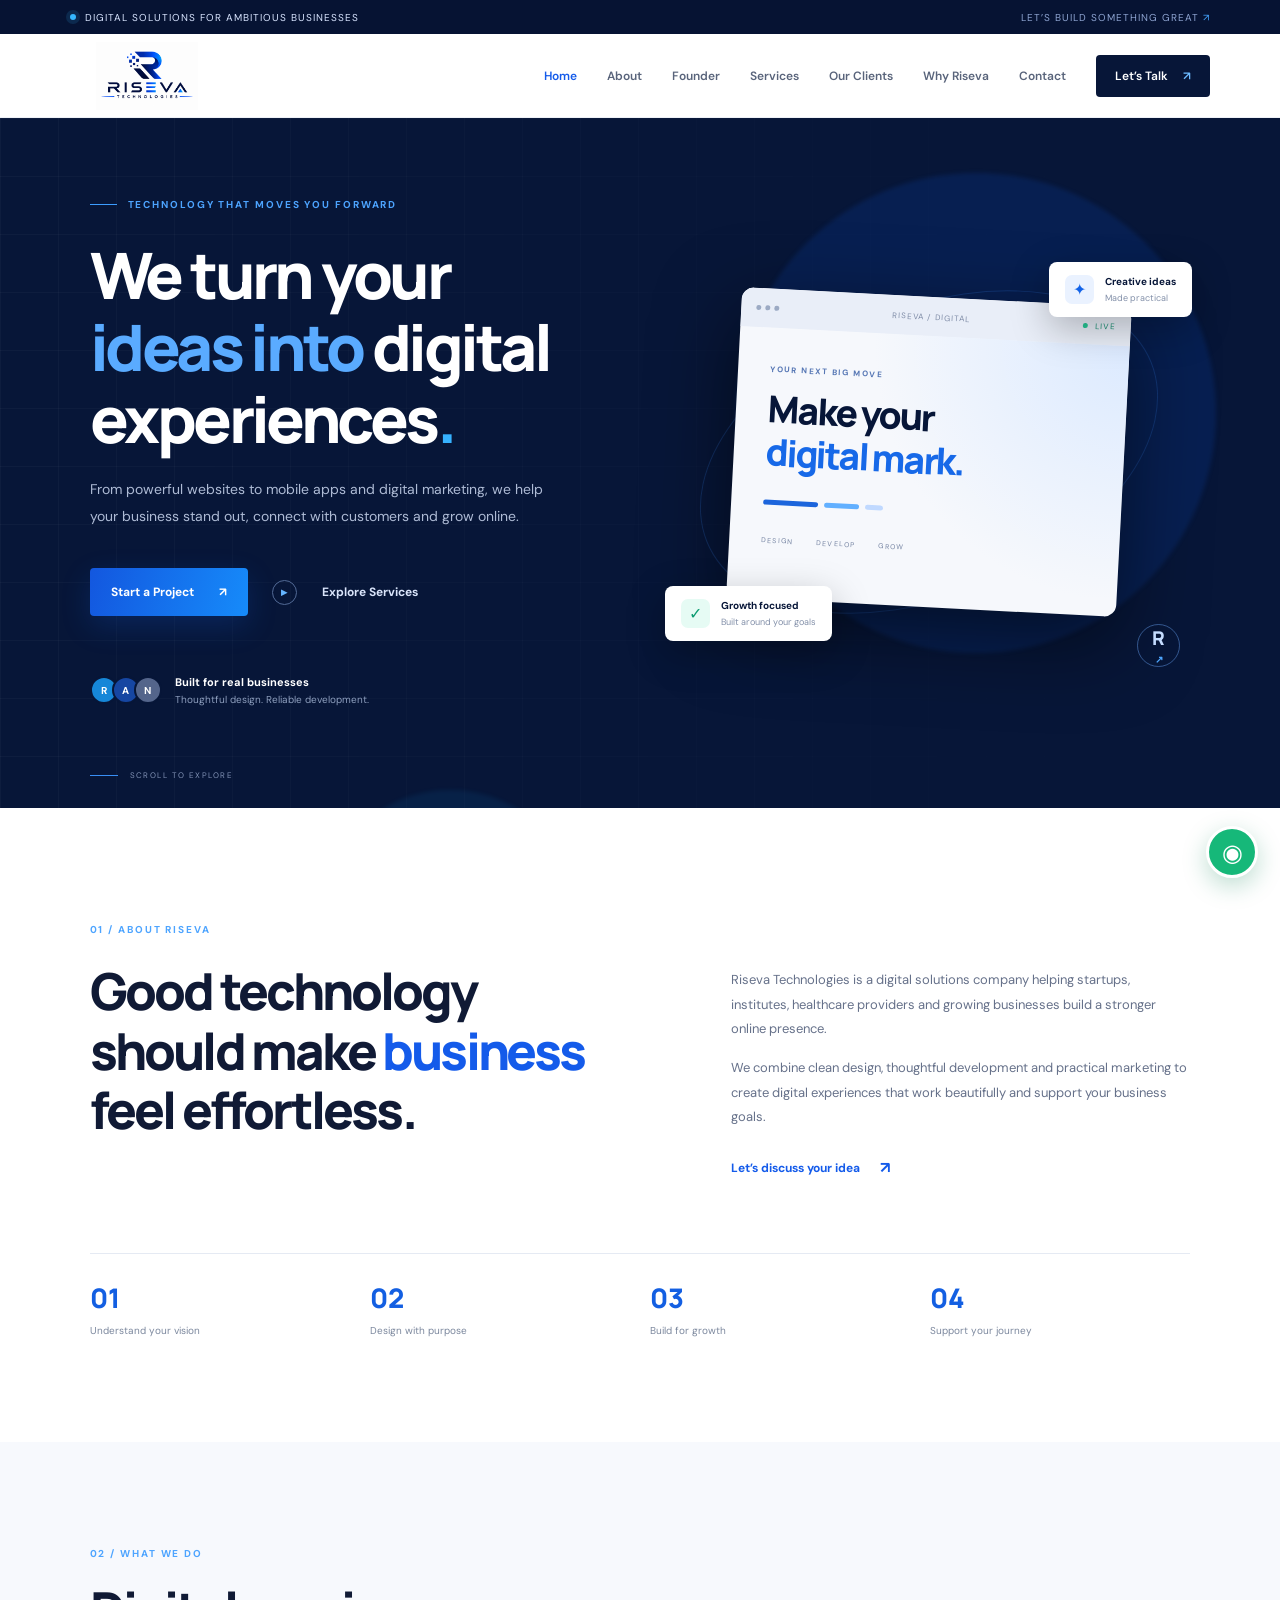
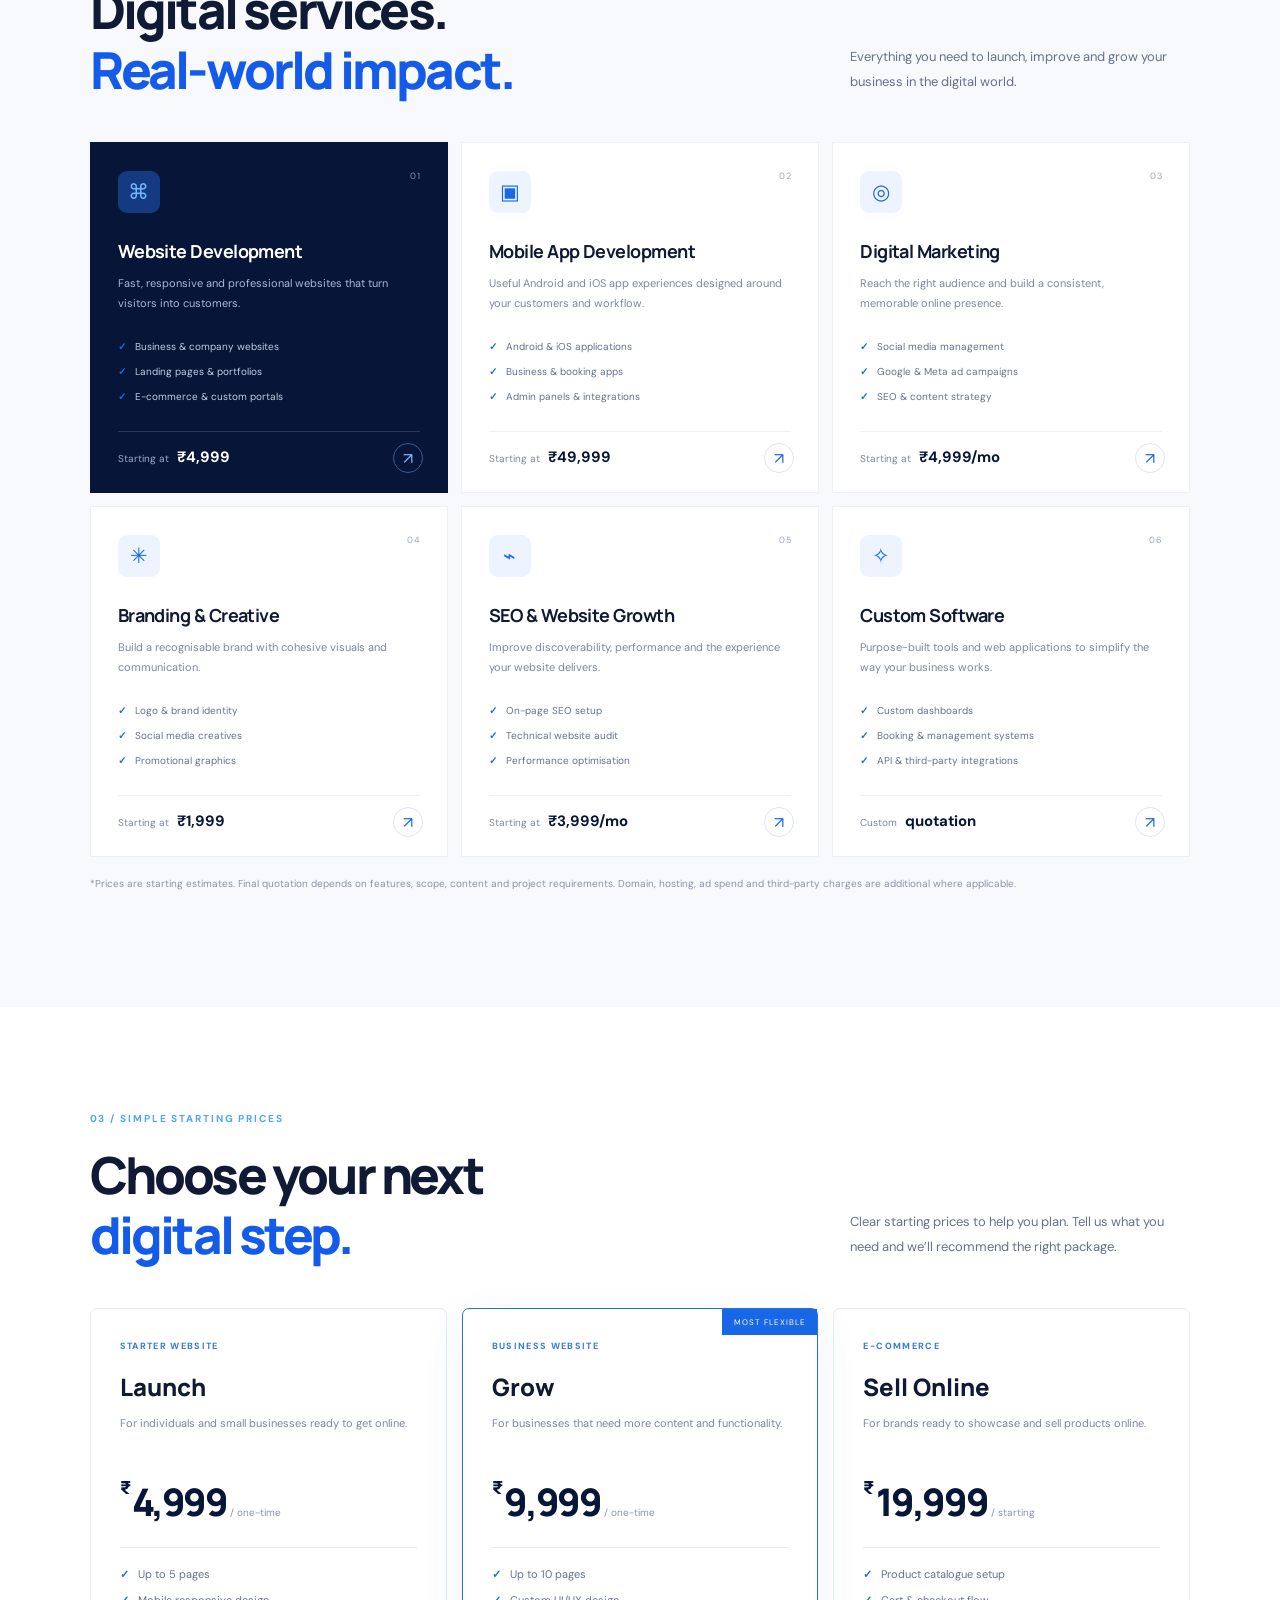
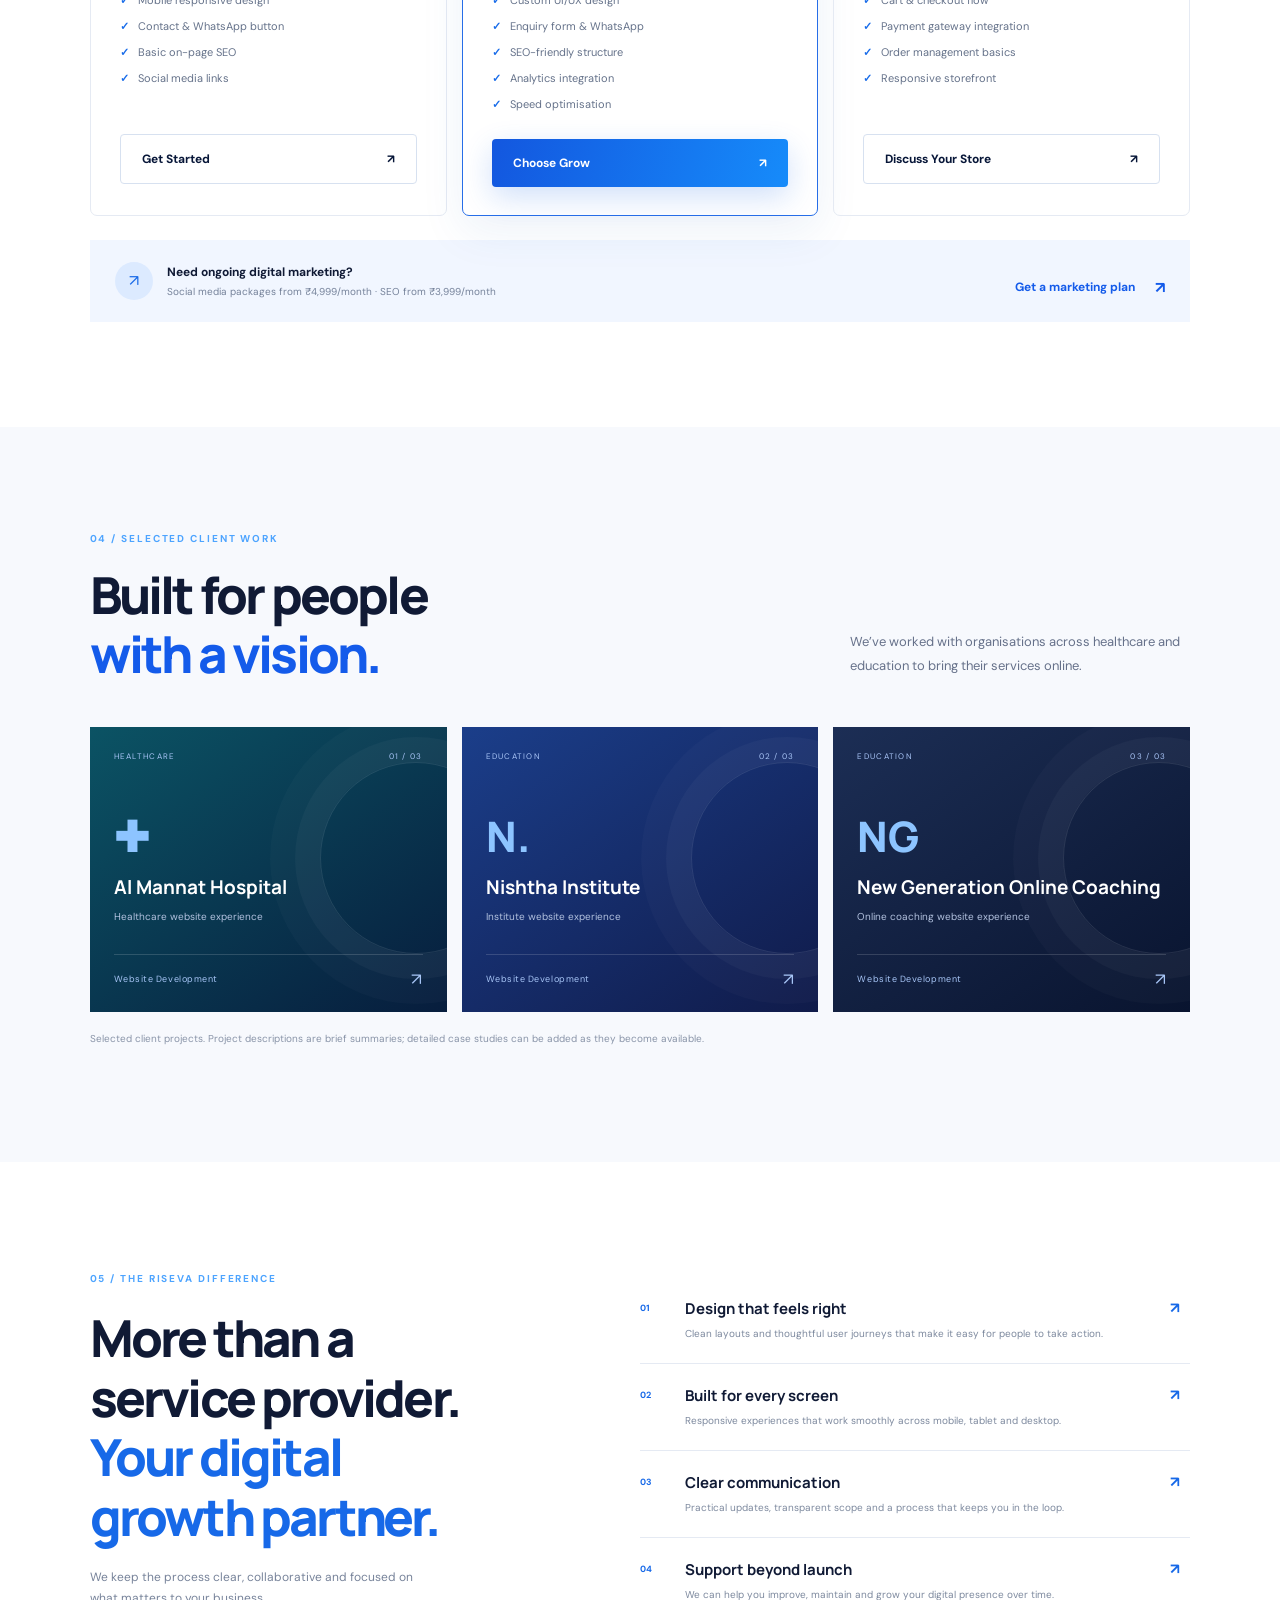
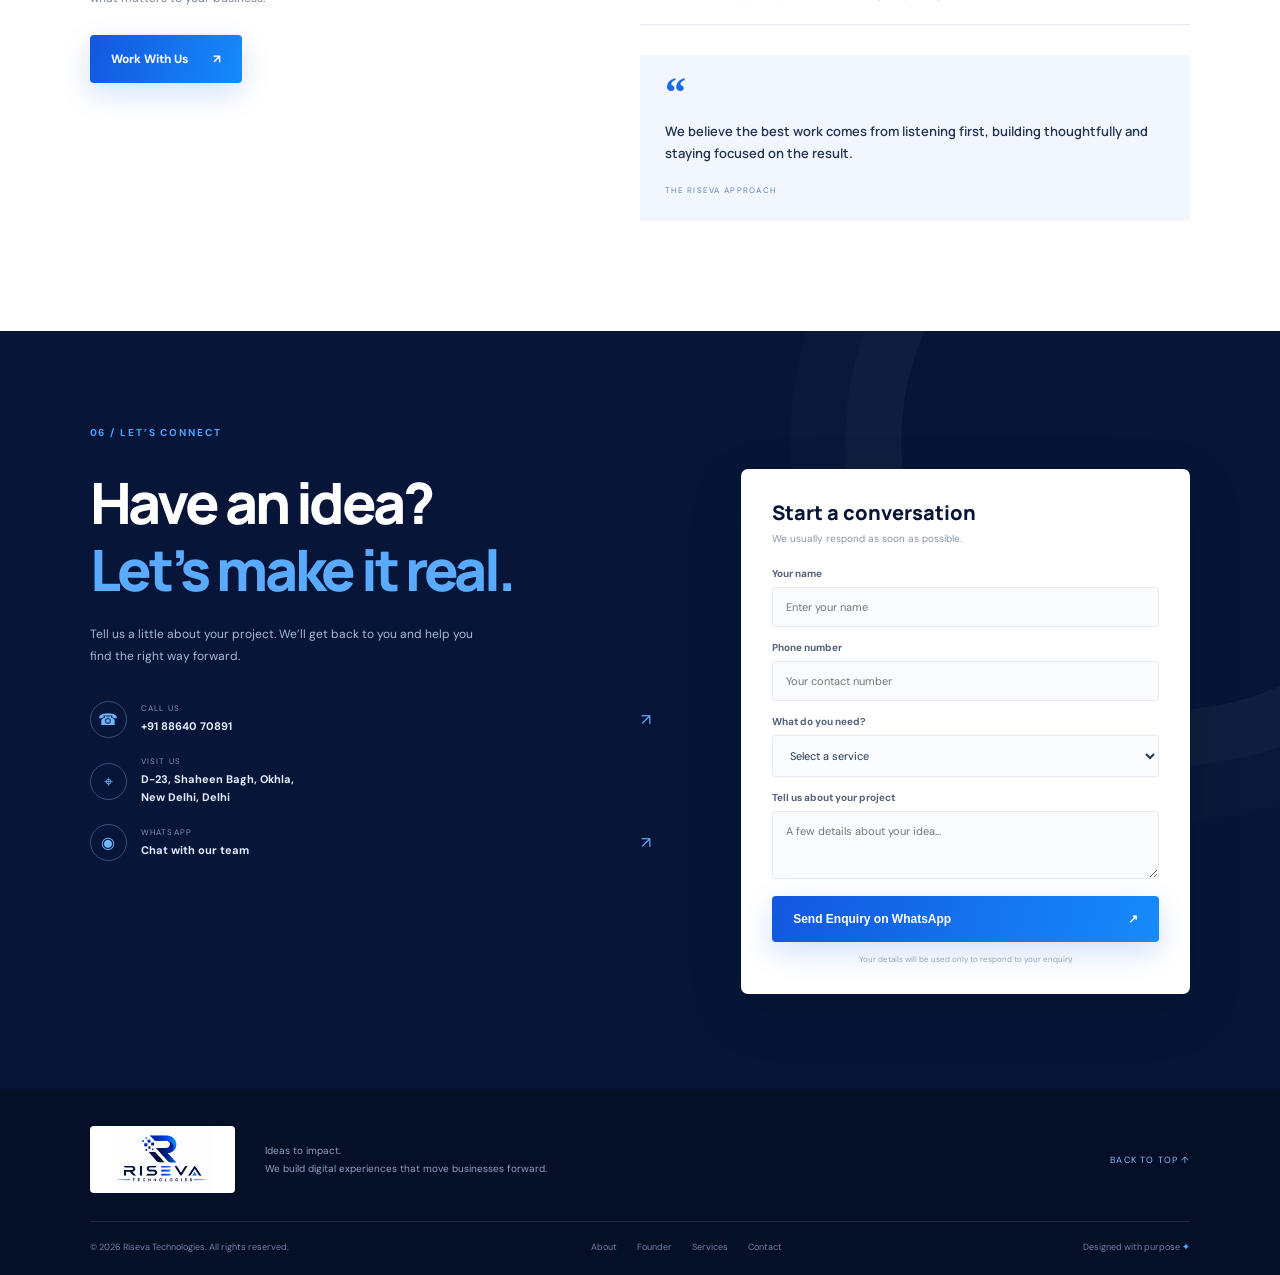
<file: index.html>
<!DOCTYPE html>
<html lang="en">

<!-- Mirrored from https://riseva-technologies-website-3.vercel.app/ by HTTrack Website Copier/3.x [XR&CO], Tue, 17 Nov 2026 15:41:50 GMT -->
<!-- Added by HTTrack -->
<meta http-equiv="content-type" content="text/html;charset=utf-8" /><!-- /Added by HTTrack -->

<head>
  <meta charset="UTF-8" />
  <meta name="viewport" content="width=device-width, initial-scale=1.0" />
  <meta name="theme-color" content="#071638" />
  <meta name="description"
    content="Riseva Technologies builds modern websites, mobile apps and digital marketing solutions that help businesses grow." />
  <title>Riseva Technologies | Websites, Apps & Digital Growth</title>
  <link rel="canonical" href="https://riseva-technologies-website-3.vercel.app/" />
  <link rel="preconnect" href="https://fonts.googleapis.com/">
  <link rel="preconnect" href="https://fonts.gstatic.com/" crossorigin>
  <link
    href="https://fonts.googleapis.com/css2?family=DM+Sans:wght@400;500;600;700&amp;family=Manrope:wght@400;500;600;700;800&amp;display=swap"
    rel="stylesheet">
  <link rel="stylesheet" href="styles.css" />
   <meta name="google-site-verification"
          content="VCX2-jfDK1Sn44imXadZV9OkBu" />
</head>


<body>
  <div class="announcement"><span class="pulse"></span> Digital solutions for ambitious businesses <span
      class="announce-right">Let’s build something great <span>↗</span></span></div>
  <header class="header" id="top">
    <a class="brand" href="#home" aria-label="Riseva Technologies home"><img src="assets/riseva-logo.png"
        alt="Riseva Technologies logo"></a>
    <button class="menu-toggle" aria-label="Open navigation" aria-expanded="false"><i></i><i></i><i></i></button>
    <nav class="nav" aria-label="Main navigation">
      <a class="active" href="#home">Home</a><a href="#about">About</a><a href="founder.html">Founder</a><a
        href="#services">Services</a><a href="#work">Our Clients</a><a href="#testimonials">Why Riseva</a><a
        href="#contact">Contact</a>
      <a class="nav-cta" href="#contact">Let’s Talk <span>↗</span></a>
    </nav>
  </header>

  <main>
    <section class="hero section" id="home">
      <div class="hero-glow glow-one"></div>
      <div class="hero-glow glow-two"></div>
      <div class="hero-copy">
        <div class="eyebrow"><span class="eyebrow-line"></span> TECHNOLOGY THAT MOVES YOU FORWARD</div>
        <h1>We turn your<br><span>ideas into</span> digital<br>experiences<span class="blue-dot">.</span></h1>
        <p class="hero-text">From powerful websites to mobile apps and digital marketing, we help your business stand
          out, connect with customers and grow online.</p>
        <div class="hero-actions"><a class="btn btn-primary" href="#contact">Start a Project <span>↗</span></a><a
            class="btn btn-ghost" href="#services"><span class="play">▶</span> Explore Services</a></div>
        <div class="hero-proof">
          <div class="proof-avatars"><b>R</b><b>A</b><b>N</b></div>
          <div><strong>Built for real businesses</strong><small>Thoughtful design. Reliable development.</small></div>
        </div>
      </div>
      <div class="hero-visual">
        <div class="visual-orbit orbit-a"></div>
        <div class="visual-orbit orbit-b"></div>
        <div class="visual-card main-visual">
          <div class="visual-top"><span class="window-dots"><i></i><i></i><i></i></span><span>RISEVA /
              DIGITAL</span><span class="live"><i></i> LIVE</span></div>
          <div class="visual-content">
            <div class="visual-label">YOUR NEXT BIG MOVE</div>
            <div class="visual-headline">Make your<br><em>digital mark.</em></div>
            <div class="visual-bars"><span></span><span></span><span></span></div>
            <div class="visual-bottom"><span>DESIGN</span><span>DEVELOP</span><span>GROW</span></div>
          </div>
        </div>
        <div class="float-card float-top"><span class="float-icon">✦</span>
          <div><b>Creative ideas</b><small>Made practical</small></div>
        </div>
        <div class="float-card float-bottom"><span class="check-icon">✓</span>
          <div><b>Growth focused</b><small>Built around your goals</small></div>
        </div>
        <div class="hero-stamp">R<span>↗</span></div>
      </div>
      <a class="scroll-cue" href="#about"><span></span> SCROLL TO EXPLORE</a>
    </section>

    <section class="intro section" id="about">
      <div class="section-kicker">01 / ABOUT RISEVA</div>
      <div class="intro-grid">
        <h2>Good technology<br>should make <span>business</span><br>feel effortless.</h2>
        <div class="intro-copy">
          <p>Riseva Technologies is a digital solutions company helping startups, institutes, healthcare providers and
            growing businesses build a stronger online presence.</p>
          <p>We combine clean design, thoughtful development and practical marketing to create digital experiences that
            work beautifully and support your business goals.</p><a class="text-link" href="#contact">Let’s discuss your
            idea <span>↗</span></a>
        </div>
      </div>
      <div class="stats-row">
        <div><strong>01</strong><span>Understand your vision</span></div>
        <div><strong>02</strong><span>Design with purpose</span></div>
        <div><strong>03</strong><span>Build for growth</span></div>
        <div><strong>04</strong><span>Support your journey</span></div>
      </div>
    </section>

    <section class="services section" id="services">
      <div class="section-heading">
        <div>
          <div class="section-kicker">02 / WHAT WE DO</div>
          <h2>Digital services.<br><span>Real-world impact.</span></h2>
        </div>
        <p>Everything you need to launch, improve and grow your business in the digital world.</p>
      </div>
      <div class="service-grid">
        <article class="service-card service-featured">
          <div class="service-number">01</div>
          <div class="service-icon">⌘</div>
          <h3>Website Development</h3>
          <p>Fast, responsive and professional websites that turn visitors into customers.</p>
          <ul>
            <li>Business & company websites</li>
            <li>Landing pages & portfolios</li>
            <li>E-commerce & custom portals</li>
          </ul>
          <div class="service-price">Starting at <b>₹4,999</b></div><a href="#contact" class="circle-arrow">↗</a>
        </article>
        <article class="service-card">
          <div class="service-number">02</div>
          <div class="service-icon">▣</div>
          <h3>Mobile App Development</h3>
          <p>Useful Android and iOS app experiences designed around your customers and workflow.</p>
          <ul>
            <li>Android & iOS applications</li>
            <li>Business & booking apps</li>
            <li>Admin panels & integrations</li>
          </ul>
          <div class="service-price">Starting at <b>₹49,999</b></div><a href="#contact" class="circle-arrow">↗</a>
        </article>
        <article class="service-card">
          <div class="service-number">03</div>
          <div class="service-icon">◎</div>
          <h3>Digital Marketing</h3>
          <p>Reach the right audience and build a consistent, memorable online presence.</p>
          <ul>
            <li>Social media management</li>
            <li>Google & Meta ad campaigns</li>
            <li>SEO & content strategy</li>
          </ul>
          <div class="service-price">Starting at <b>₹4,999/mo</b></div><a href="#contact" class="circle-arrow">↗</a>
        </article>
        <article class="service-card">
          <div class="service-number">04</div>
          <div class="service-icon">✳</div>
          <h3>Branding & Creative</h3>
          <p>Build a recognisable brand with cohesive visuals and communication.</p>
          <ul>
            <li>Logo & brand identity</li>
            <li>Social media creatives</li>
            <li>Promotional graphics</li>
          </ul>
          <div class="service-price">Starting at <b>₹1,999</b></div><a href="#contact" class="circle-arrow">↗</a>
        </article>
        <article class="service-card">
          <div class="service-number">05</div>
          <div class="service-icon">⌁</div>
          <h3>SEO & Website Growth</h3>
          <p>Improve discoverability, performance and the experience your website delivers.</p>
          <ul>
            <li>On-page SEO setup</li>
            <li>Technical website audit</li>
            <li>Performance optimisation</li>
          </ul>
          <div class="service-price">Starting at <b>₹3,999/mo</b></div><a href="#contact" class="circle-arrow">↗</a>
        </article>
        <article class="service-card service-last">
          <div class="service-number">06</div>
          <div class="service-icon">✧</div>
          <h3>Custom Software</h3>
          <p>Purpose-built tools and web applications to simplify the way your business works.</p>
          <ul>
            <li>Custom dashboards</li>
            <li>Booking & management systems</li>
            <li>API & third-party integrations</li>
          </ul>
          <div class="service-price">Custom <b>quotation</b></div><a href="#contact" class="circle-arrow">↗</a>
        </article>
      </div>
      <p class="pricing-note">*Prices are starting estimates. Final quotation depends on features, scope, content and
        project requirements. Domain, hosting, ad spend and third-party charges are additional where applicable.</p>
    </section>

    <section class="pricing section" id="pricing">
      <div class="section-heading">
        <div>
          <div class="section-kicker">03 / SIMPLE STARTING PRICES</div>
          <h2>Choose your next<br><span>digital step.</span></h2>
        </div>
        <p>Clear starting prices to help you plan. Tell us what you need and we’ll recommend the right package.</p>
      </div>
      <div class="pricing-grid">
        <article class="price-card">
          <div class="price-tag">STARTER WEBSITE</div>
          <h3>Launch</h3>
          <p>For individuals and small businesses ready to get online.</p>
          <div class="price"><sup>₹</sup>4,999<span> / one-time</span></div>
          <ul>
            <li>Up to 5 pages</li>
            <li>Mobile responsive design</li>
            <li>Contact & WhatsApp button</li>
            <li>Basic on-page SEO</li>
            <li>Social media links</li>
          </ul><a class="btn btn-outline" href="#contact">Get Started <span>↗</span></a>
        </article>
        <article class="price-card popular">
          <div class="popular-label">MOST FLEXIBLE</div>
          <div class="price-tag">BUSINESS WEBSITE</div>
          <h3>Grow</h3>
          <p>For businesses that need more content and functionality.</p>
          <div class="price"><sup>₹</sup>9,999<span> / one-time</span></div>
          <ul>
            <li>Up to 10 pages</li>
            <li>Custom UI/UX design</li>
            <li>Enquiry form & WhatsApp</li>
            <li>SEO-friendly structure</li>
            <li>Analytics integration</li>
            <li>Speed optimisation</li>
          </ul><a class="btn btn-primary" href="#contact">Choose Grow <span>↗</span></a>
        </article>
        <article class="price-card">
          <div class="price-tag">E-COMMERCE</div>
          <h3>Sell Online</h3>
          <p>For brands ready to showcase and sell products online.</p>
          <div class="price"><sup>₹</sup>19,999<span> / starting</span></div>
          <ul>
            <li>Product catalogue setup</li>
            <li>Cart & checkout flow</li>
            <li>Payment gateway integration</li>
            <li>Order management basics</li>
            <li>Responsive storefront</li>
          </ul><a class="btn btn-outline" href="#contact">Discuss Your Store <span>↗</span></a>
        </article>
      </div>
      <div class="monthly-strip">
        <div><span class="strip-icon">↗</span>
          <div><b>Need ongoing digital marketing?</b><small>Social media packages from ₹4,999/month · SEO from
              ₹3,999/month</small></div>
        </div><a href="#contact" class="text-link">Get a marketing plan <span>↗</span></a>
      </div>
    </section>

    <section class="work section" id="work">
      <div class="section-heading">
        <div>
          <div class="section-kicker">04 / SELECTED CLIENT WORK</div>
          <h2>Built for people<br><span>with a vision.</span></h2>
        </div>
        <p>We’ve worked with organisations across healthcare and education to bring their services online.</p>
      </div>
      <div class="client-grid">
        <article class="client-card client-hospital">
          <div class="client-top"><span>HEALTHCARE</span><span>01 / 03</span></div>
          <div class="client-symbol">✚</div>
          <h3>Al Mannat Hospital</h3>
          <p>Healthcare website experience</p>
          <div class="client-bottom"><span>Website Development</span><span>↗</span></div>
        </article>
        <article class="client-card client-nishtha">
          <div class="client-top"><span>EDUCATION</span><span>02 / 03</span></div>
          <div class="client-symbol">N.</div>
          <h3>Nishtha Institute</h3>
          <p>Institute website experience</p>
          <div class="client-bottom"><span>Website Development</span><span>↗</span></div>
        </article>
        <article class="client-card client-generation">
          <div class="client-top"><span>EDUCATION</span><span>03 / 03</span></div>
          <div class="client-symbol">NG</div>
          <h3>New Generation Online Coaching</h3>
          <p>Online coaching website experience</p>
          <div class="client-bottom"><span>Website Development</span><span>↗</span></div>
        </article>
      </div>
      <p class="work-note">Selected client projects. Project descriptions are brief summaries; detailed case studies can
        be added as they become available.</p>
    </section>

    <section class="why section" id="testimonials">
      <div class="why-left">
        <div class="section-kicker">05 / THE RISEVA DIFFERENCE</div>
        <h2>More than a<br>service provider.<br><span>Your digital<br>growth partner.</span></h2>
        <p>We keep the process clear, collaborative and focused on what matters to your business.</p><a
          class="btn btn-primary" href="#contact">Work With Us <span>↗</span></a>
      </div>
      <div class="why-right">
        <div class="why-item"><span>01</span>
          <div>
            <h3>Design that feels right</h3>
            <p>Clean layouts and thoughtful user journeys that make it easy for people to take action.</p>
          </div><b>↗</b>
        </div>
        <div class="why-item"><span>02</span>
          <div>
            <h3>Built for every screen</h3>
            <p>Responsive experiences that work smoothly across mobile, tablet and desktop.</p>
          </div><b>↗</b>
        </div>
        <div class="why-item"><span>03</span>
          <div>
            <h3>Clear communication</h3>
            <p>Practical updates, transparent scope and a process that keeps you in the loop.</p>
          </div><b>↗</b>
        </div>
        <div class="why-item"><span>04</span>
          <div>
            <h3>Support beyond launch</h3>
            <p>We can help you improve, maintain and grow your digital presence over time.</p>
          </div><b>↗</b>
        </div>
        <div class="feedback-note"><span>“</span>
          <p>We believe the best work comes from listening first, building thoughtfully and staying focused on the
            result.</p><small>THE RISEVA APPROACH</small>
        </div>
      </div>
    </section>

    <section class="contact section" id="contact">
      <div class="contact-bg-shape"></div>
      <div class="section-kicker">06 / LET’S CONNECT</div>
      <div class="contact-grid">
        <div class="contact-copy">
          <h2>Have an idea?<br><span>Let’s make it real.</span></h2>
          <p>Tell us a little about your project. We’ll get back to you and help you find the right way forward.</p>
          <div class="contact-details"><a href="tel:+918864070891"><span class="detail-icon">☎</span><span><small>CALL
                  US</small><b>+91 88640 70891</b></span><i>↗</i></a>
            <div><span class="detail-icon">⌖</span><span><small>VISIT US</small><b>D-23, Shaheen Bagh, Okhla,<br>New
                  Delhi, Delhi</b></span></div><a href="https://wa.me/918864070891" target="_blank" rel="noopener"><span
                class="detail-icon">◉</span><span><small>WHATSAPP</small><b>Chat with our team</b></span><i>↗</i></a>
          </div>
        </div>
        <form class="contact-form" id="contactForm">
          <div class="form-heading"><b>Start a conversation</b><span>We usually respond as soon as possible.</span>
          </div><label>Your name<input type="text" id="name" placeholder="Enter your name" required></label><label>Phone
            number<input type="tel" id="phone" placeholder="Your contact number" required></label><label>What do you
            need?<select id="service" required>
              <option value="" disabled selected>Select a service</option>
              <option>Website Development</option>
              <option>Mobile App Development</option>
              <option>Digital Marketing</option>
              <option>SEO & Website Growth</option>
              <option>Branding & Creative</option>
              <option>Custom Software</option>
              <option>Something else</option>
            </select></label><label>Tell us about your project<textarea id="message" rows="3"
              placeholder="A few details about your idea..."></textarea></label><button
            class="btn btn-primary form-submit" type="submit">Send Enquiry on WhatsApp <span>↗</span></button><small
            class="form-privacy">Your details will be used only to respond to your enquiry.</small>
        </form>
      </div>
    </section>
  </main>

  <footer class="footer">
    <div class="footer-main"><a class="footer-brand" href="#home"><img src="assets/riseva-logo.png"
          alt="Riseva Technologies"></a>
      <p>Ideas to impact.<br>We build digital experiences that move businesses forward.</p><a class="footer-top"
        href="#top">BACK TO TOP ↑</a>
    </div>
    <div class="footer-bottom"><span>© <span id="year"></span> Riseva Technologies. All rights reserved.</span>
      <div><a href="#about">About</a><a href="founder.html">Founder</a><a href="#services">Services</a><a
          href="#contact">Contact</a></div><span>Designed with purpose <b>✦</b></span>
    </div>
  </footer>
  <a class="whatsapp-float"
    href="https://wa.me/918864070891?text=Hi%20Riseva%20Technologies%2C%20I%20want%20to%20discuss%20a%20project."
    target="_blank" rel="noopener" aria-label="Chat with Riseva on WhatsApp">◉</a>
  <script src="script.js"></script>
</body>

<!-- Mirrored from https://riseva-technologies-website-3.vercel.app/ by HTTrack Website Copier/3.x [XR&CO], Tue, 17 Nov 2026 15:41:51 GMT -->

</html>
</file>
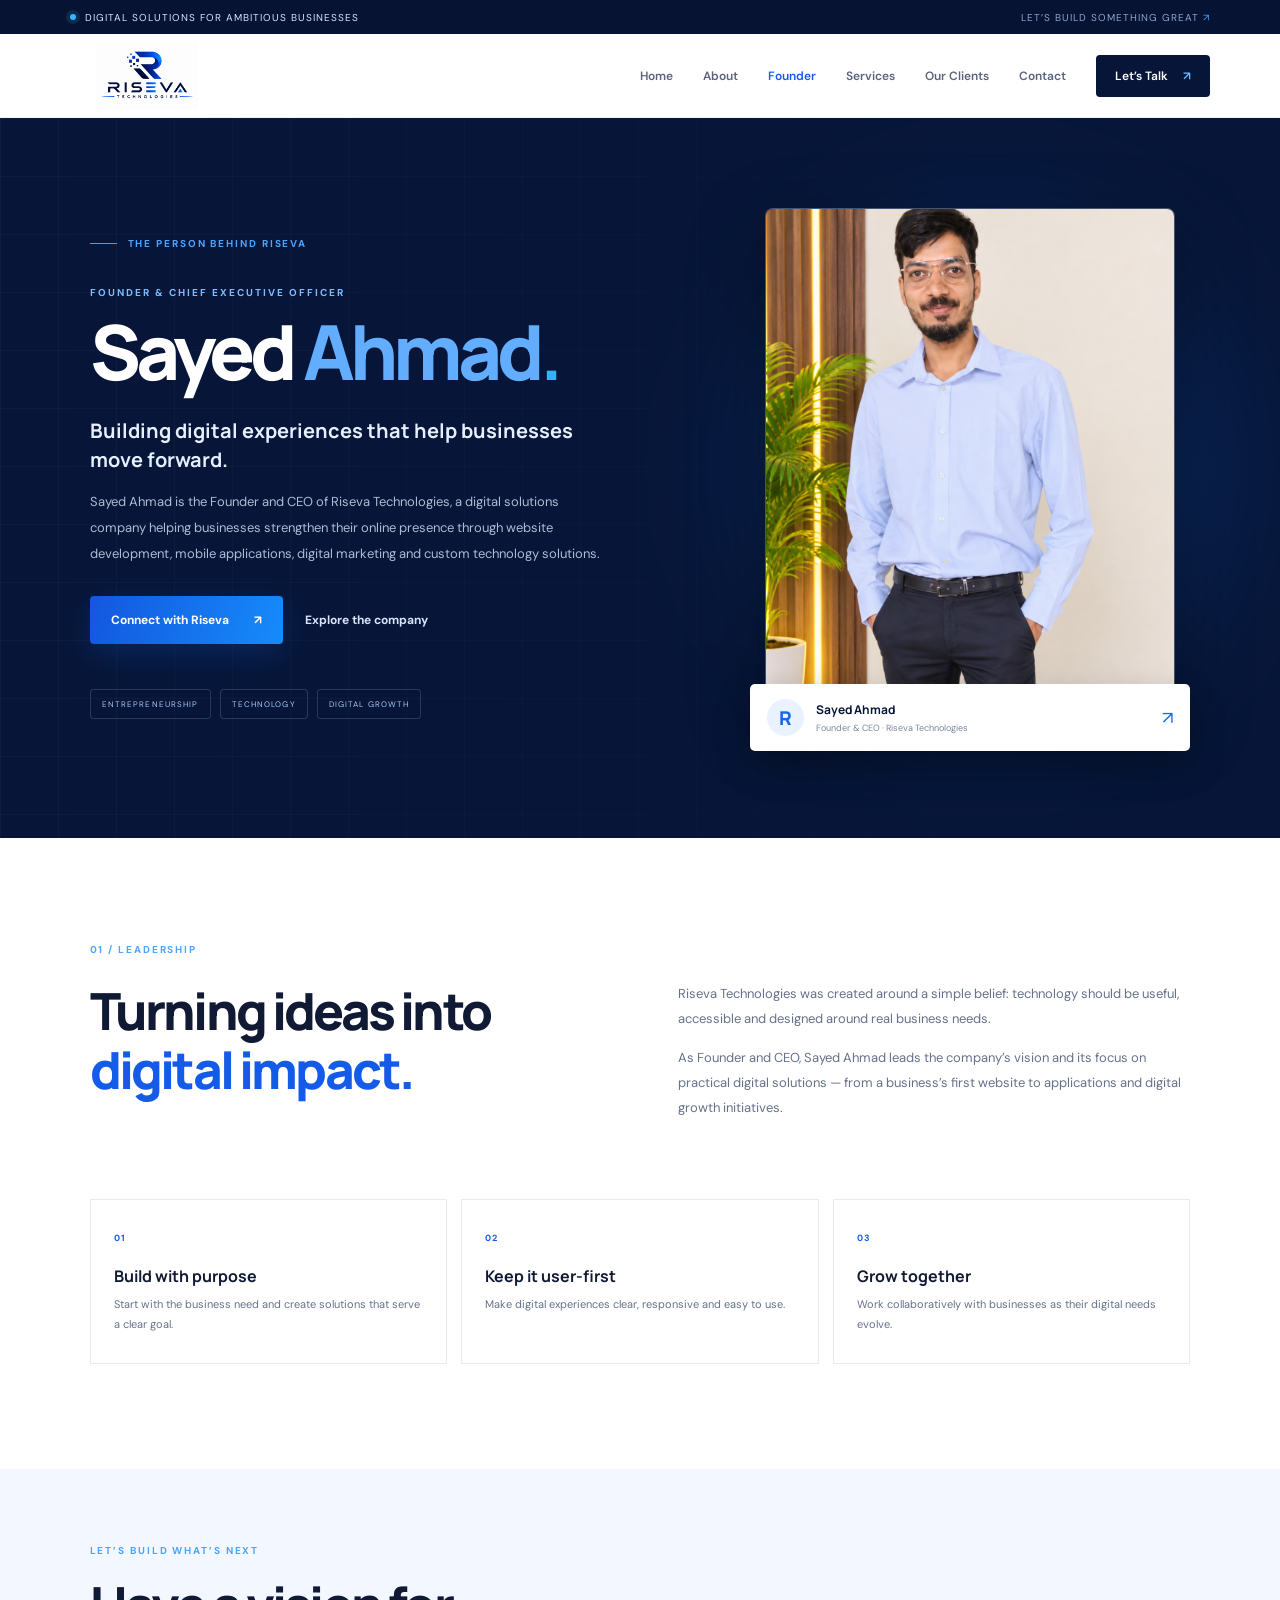
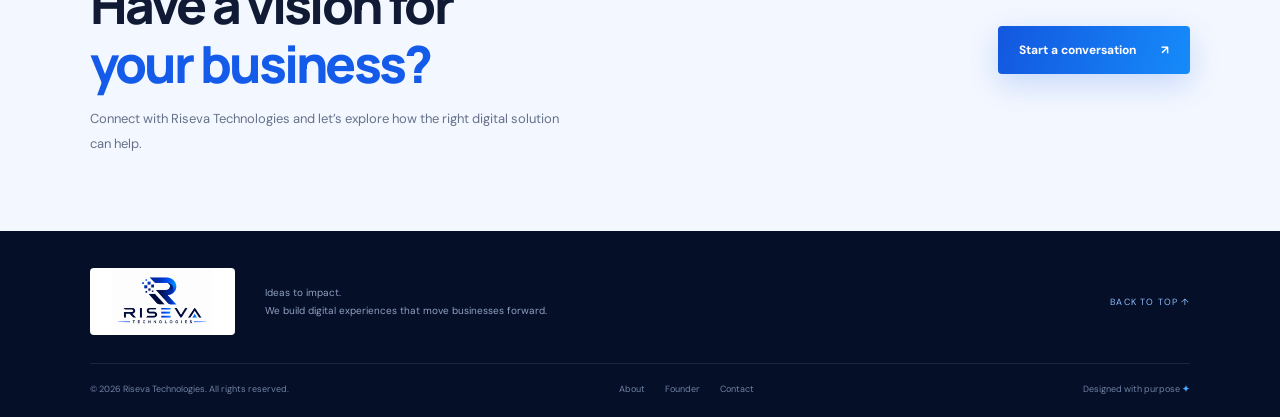
<file: founder.html>
<!DOCTYPE html>
<html lang="en">
<head>
  <meta charset="UTF-8" />
  <meta name="viewport" content="width=device-width, initial-scale=1.0" />
  <meta name="theme-color" content="#071638" />
  <meta name="description" content="Meet Sayed Ahmad, Founder and CEO of Riseva Technologies, a digital solutions company focused on websites, apps and digital growth." />
  <meta name="robots" content="index,follow,max-image-preview:large" />
  <title>Sayed Ahmad - Founder & CEO of Riseva Technologies</title>
  <link rel="canonical" href="https://riseva-technologies-website-3.vercel.app/founder.html" />
  <link rel="preconnect" href="https://fonts.googleapis.com/" />
  <link rel="preconnect" href="https://fonts.gstatic.com/" crossorigin />
  <link href="https://fonts.googleapis.com/css2?family=DM+Sans:wght@400;500;600;700&family=Manrope:wght@400;500;600;700;800&display=swap" rel="stylesheet" />
  <link rel="stylesheet" href="styles.css" />
  <meta property="og:type" content="profile" />
  <meta property="og:title" content="Sayed Ahmad | Founder & CEO, Riseva Technologies" />
  <meta property="og:description" content="The founder behind Riseva Technologies." />
  <meta property="og:url" content="https://riseva-technologies-website-3.vercel.app/founder.html" />
  <meta property="og:image" content="https://riseva-technologies-website-3.vercel.app/assets/sayed-ahmad-founder.png" />
  <meta property="profile:first_name" content="Sayed" />
  <meta property="profile:last_name" content="Ahmad" />
  <script type="application/ld+json">
  {
    "@context": "https://schema.org",
    "@type": "ProfilePage",
    "name": "Sayed Ahmad - Founder & CEO of Riseva Technologies",
    "url": "https://riseva-technologies-website-3.vercel.app/founder.html",
    "mainEntity": {
      "@type": "Person",
      "@id": "https://riseva-technologies-website-3.vercel.app/founder.html#sayed-ahmad",
      "name": "Sayed Ahmad",
      "jobTitle": "Founder & CEO",
      "image": "https://riseva-technologies-website-3.vercel.app/assets/sayed-ahmad-founder.png",
      "worksFor": { "@id": "https://riseva-technologies-website-3.vercel.app/#organization" },
      "url": "https://riseva-technologies-website-3.vercel.app/founder.html",
      "description": "Sayed Ahmad is the Founder and CEO of Riseva Technologies."
    }
  }
  </script>
  <script type="application/ld+json">
  {
    "@context": "https://schema.org",
    "@type": "Organization",
    "@id": "https://riseva-technologies-website-3.vercel.app/#organization",
    "name": "Riseva Technologies",
    "url": "https://riseva-technologies-website-3.vercel.app/",
    "logo": "https://riseva-technologies-website-3.vercel.app/assets/riseva-logo.png",
    "founder": { "@id": "https://riseva-technologies-website-3.vercel.app/founder.html#sayed-ahmad" }
  }
  </script>
</head>
<body>
  <div class="announcement"><span class="pulse"></span> Digital solutions for ambitious businesses <span class="announce-right">Let’s build something great <span>↗</span></span></div>
  <header class="header" id="top">
    <a class="brand" href="index.html" aria-label="Riseva Technologies home"><img src="assets/riseva-logo.png" alt="Riseva Technologies logo" /></a>
    <button class="menu-toggle" aria-label="Open navigation" aria-expanded="false"><i></i><i></i><i></i></button>
    <nav class="nav" aria-label="Main navigation">
      <a href="index.html">Home</a><a href="index.html#about">About</a><a class="active" href="founder.html">Founder</a><a href="index.html#services">Services</a><a href="index.html#work">Our Clients</a><a href="index.html#contact">Contact</a><a class="nav-cta" href="index.html#contact">Let’s Talk <span>↗</span></a>
    </nav>
  </header>
  <main>
    <section class="founder-hero section">
      <div class="founder-copy">
        <div class="eyebrow"><span class="eyebrow-line"></span> THE PERSON BEHIND RISEVA</div>
        <p class="founder-overline">FOUNDER &amp; CHIEF EXECUTIVE OFFICER</p>
        <h1>Sayed <span>Ahmad</span><b>.</b></h1>
        <p class="founder-lead">Building digital experiences that help businesses move forward.</p>
        <p class="founder-description">Sayed Ahmad is the Founder and CEO of Riseva Technologies, a digital solutions company helping businesses strengthen their online presence through website development, mobile applications, digital marketing and custom technology solutions.</p>
        <div class="founder-actions"><a class="btn btn-primary" href="index.html#contact">Connect with Riseva <span>↗</span></a><a class="btn btn-ghost founder-back" href="index.html">Explore the company</a></div>
        <div class="founder-tags"><span>ENTREPRENEURSHIP</span><span>TECHNOLOGY</span><span>DIGITAL GROWTH</span></div>
      </div>
      <div class="founder-photo-wrap"><div class="founder-photo-glow"></div><div class="founder-photo-frame"><img src="assets/sayed-ahmad-founder.png" alt="Sayed Ahmad, Founder and CEO of Riseva Technologies" fetchpriority="high" /></div><div class="founder-photo-caption"><span class="caption-mark">R</span><span><b>Sayed Ahmad</b><small>Founder &amp; CEO · Riseva Technologies</small></span><span class="caption-arrow">↗</span></div></div>
    </section>
    <section class="founder-story section">
      <div class="section-kicker">01 / LEADERSHIP</div>
      <div class="founder-story-grid"><h2>Turning ideas into<br /><span>digital impact.</span></h2><div><p>Riseva Technologies was created around a simple belief: technology should be useful, accessible and designed around real business needs.</p><p>As Founder and CEO, Sayed Ahmad leads the company’s vision and its focus on practical digital solutions — from a business’s first website to applications and digital growth initiatives.</p></div></div>
      <div class="founder-focus"><article><span>01</span><h3>Build with purpose</h3><p>Start with the business need and create solutions that serve a clear goal.</p></article><article><span>02</span><h3>Keep it user-first</h3><p>Make digital experiences clear, responsive and easy to use.</p></article><article><span>03</span><h3>Grow together</h3><p>Work collaboratively with businesses as their digital needs evolve.</p></article></div>
    </section>
    <section class="founder-cta section"><div><div class="section-kicker">LET’S BUILD WHAT’S NEXT</div><h2>Have a vision for<br /><span>your business?</span></h2><p>Connect with Riseva Technologies and let’s explore how the right digital solution can help.</p></div><a class="btn btn-primary" href="index.html#contact">Start a conversation <span>↗</span></a></section>
  </main>
  <footer class="footer"><div class="footer-main"><a class="footer-brand" href="index.html"><img src="assets/riseva-logo.png" alt="Riseva Technologies" /></a><p>Ideas to impact.<br />We build digital experiences that move businesses forward.</p><a class="footer-top" href="#top">BACK TO TOP ↑</a></div><div class="footer-bottom"><span>© <span id="year"></span> Riseva Technologies. All rights reserved.</span><div><a href="index.html#about">About</a><a href="founder.html">Founder</a><a href="index.html#contact">Contact</a></div><span>Designed with purpose <b>✦</b></span></div></footer>
  <script>
    const toggle=document.querySelector('.menu-toggle');const nav=document.querySelector('.nav');
    toggle.addEventListener('click',()=>{const open=nav.classList.toggle('open');toggle.setAttribute('aria-expanded',String(open));toggle.setAttribute('aria-label',open?'Close navigation':'Open navigation');});
    document.querySelectorAll('.nav a').forEach(link=>link.addEventListener('click',()=>{nav.classList.remove('open');toggle.setAttribute('aria-expanded','false');}));
    document.getElementById('year').textContent=new Date().getFullYear();
  </script>
</body>
</html>
</file>
<file: styles.css>
:root{--navy:#071638;--navy2:#0b2050;--blue:#145bea;--cyan:#20a9ff;--ink:#101a35;--muted:#66718a;--paper:#f7f9fd;--line:#e5eaf3;--white:#fff;--font:'DM Sans',sans-serif;--display:'Manrope',sans-serif}*{box-sizing:border-box}html{scroll-behavior:smooth;scroll-padding-top:90px}body{margin:0;font-family:var(--font);color:var(--ink);background:#fff}a{color:inherit;text-decoration:none}.announcement{height:34px;background:#061333;color:#d9e5ff;padding:0 max(calc((100% - 1240px)/2),5.5%);display:flex;align-items:center;gap:9px;font-size:10px;letter-spacing:.1em;text-transform:uppercase}.pulse{width:6px;height:6px;background:#35b7ff;border-radius:50%;box-shadow:0 0 0 4px #35b7ff22}.announce-right{margin-left:auto;color:#8ea4d1}.announce-right span{color:#45a5ff}.header{height:84px;padding:0 max(calc((100% - 1240px)/2),5.5%);display:flex;align-items:center;justify-content:space-between;background:#fff;position:sticky;top:0;z-index:50;border-bottom:1px solid #eef1f7}.brand{width:154px;height:68px;display:flex;align-items:center;overflow:hidden}.brand img{width:100%;height:100%;object-fit:contain}.nav{display:flex;align-items:center;gap:30px;font-size:12px;font-weight:600;color:#59647b}.nav>a:not(.nav-cta){transition:.2s}.nav>a:hover,.nav>a.active{color:var(--blue)}.nav-cta{background:var(--navy);color:#fff;padding:13px 19px;border-radius:4px}.nav-cta span{color:#6cbaff;margin-left:12px}.menu-toggle{display:none}.section{padding-left:max(calc((100% - 1160px)/2),7%);padding-right:max(calc((100% - 1160px)/2),7%)}.hero{min-height:690px;background:var(--navy);color:#fff;display:grid;grid-template-columns:1.05fr .95fr;align-items:center;position:relative;overflow:hidden;padding-top:70px;padding-bottom:92px}.hero:before{content:"";position:absolute;inset:0;background-image:linear-gradient(#ffffff08 1px,transparent 1px),linear-gradient(90deg,#ffffff08 1px,transparent 1px);background-size:58px 58px;mask-image:linear-gradient(90deg,black,transparent 90%)}.hero-glow{position:absolute;border-radius:50%;filter:blur(2px);pointer-events:none}.glow-one{width:480px;height:480px;background:#0d4dbe30;right:5%;top:8%}.glow-two{width:260px;height:260px;background:#13a5ff14;left:25%;bottom:-35%}.hero-copy,.hero-visual{position:relative;z-index:2}.eyebrow,.section-kicker{font-size:10px;font-weight:700;letter-spacing:.19em;color:#4da4ff;display:flex;align-items:center;gap:11px}.eyebrow-line{width:27px;height:1px;background:#3c9dff}.hero h1{font:800 clamp(42px,5vw,68px)/1.12 var(--display);letter-spacing:-.055em;margin:28px 0 22px}.hero h1>span:not(.blue-dot){color:#5aabff}.blue-dot{color:#36b2ff}.hero-text{font-size:14px;line-height:1.9;color:#aebbd5;max-width:455px}.hero-actions{display:flex;align-items:center;gap:24px;margin-top:34px}.btn{display:inline-flex;align-items:center;justify-content:center;gap:25px;padding:16px 21px;font-size:12px;font-weight:700;border-radius:4px;transition:.25s;border:0;cursor:pointer}.btn-primary{background:linear-gradient(105deg,#1357df,#168bfa);color:white;box-shadow:0 10px 30px #1266e633}.btn-primary:hover{transform:translateY(-3px);box-shadow:0 14px 35px #1266e655}.btn-ghost{color:#d9e4fa;padding-left:0}.btn-ghost:hover{color:#63b3ff}.play{width:25px;height:25px;border:1px solid #526a96;border-radius:50%;display:grid;place-items:center;font-size:8px;color:#65b5ff}.hero-proof{display:flex;align-items:center;gap:13px;margin-top:54px}.proof-avatars{display:flex}.proof-avatars b{width:28px;height:28px;border:2px solid var(--navy);border-radius:50%;background:#1646a2;color:#fff;display:grid;place-items:center;font-size:10px;margin-left:-6px}.proof-avatars b:first-child{margin-left:0;background:#1687d8}.proof-avatars b:last-child{background:#54658b}.hero-proof strong,.hero-proof small{display:block}.hero-proof strong{font-size:11px}.hero-proof small{font-size:10px;color:#8e9fbe;margin-top:4px}.hero-visual{height:450px;display:grid;place-items:center}.visual-orbit{position:absolute;border:1px solid #3c8cff35;border-radius:50%;transform:rotate(-22deg)}.orbit-a{width:480px;height:290px}.orbit-b{width:390px;height:220px;border-color:#3c8cff24}.main-visual{width:min(390px,85%);height:310px;background:#f6f8fc;border-radius:12px;box-shadow:0 25px 80px #0008;transform:rotate(3deg);overflow:hidden;color:var(--navy);position:relative}.visual-top{height:39px;background:#e9eef8;display:flex;align-items:center;justify-content:space-between;padding:0 15px;font-size:8px;letter-spacing:.14em;color:#7e8ba6}.window-dots{display:flex;gap:4px}.window-dots i{width:5px;height:5px;background:#9caac4;border-radius:50%}.live{color:#178f71}.live i{display:inline-block;width:5px;height:5px;background:#27c997;border-radius:50%;margin-right:4px}.visual-content{padding:36px 32px;background:radial-gradient(circle at 100% 0,#dceaff,transparent 55%)}.visual-label{font-size:8px;letter-spacing:.2em;color:#5576b4;font-weight:700}.visual-headline{font:800 37px/1.15 var(--display);letter-spacing:-.06em;margin-top:14px}.visual-headline em{font-style:normal;color:#1769e8}.visual-bars{display:flex;gap:6px;margin-top:27px}.visual-bars span{height:5px;width:55px;border-radius:8px;background:#1c65dc}.visual-bars span:nth-child(2){width:35px;background:#62b0ff}.visual-bars span:nth-child(3){width:18px;background:#c0d9ff}.visual-bottom{display:flex;gap:23px;margin-top:31px;font-size:7px;letter-spacing:.17em;color:#7584a2}.float-card{position:absolute;background:#fff;color:var(--navy);padding:13px 16px;border-radius:8px;display:flex;align-items:center;gap:11px;box-shadow:0 12px 38px #0004}.float-card b,.float-card small{display:block}.float-card b{font-size:10px}.float-card small{font-size:9px;color:#8390a9;margin-top:4px}.float-top{top:35px;right:-2px}.float-bottom{bottom:36px;left:-3px}.float-icon,.check-icon{width:29px;height:29px;border-radius:7px;background:#eaf2ff;color:#1263e8;display:grid;place-items:center;font-size:16px}.check-icon{background:#e6fbf4;color:#0a9b70}.hero-stamp{position:absolute;right:10px;bottom:10px;width:43px;height:43px;border:1px solid #6daaff70;border-radius:50%;display:grid;place-items:center;font:800 19px var(--display);color:#c5ddff}.hero-stamp span{font-size:10px;color:#4ea7ff}.scroll-cue{position:absolute;bottom:28px;left:max(calc((100% - 1160px)/2),7%);font-size:8px;letter-spacing:.18em;color:#8192b5;display:flex;align-items:center;gap:12px}.scroll-cue span{width:28px;height:1px;background:#398ff5}.intro{padding-top:115px;padding-bottom:105px}.intro-grid{display:grid;grid-template-columns:1.1fr .9fr;gap:80px;margin-top:25px}.intro h2,.section-heading h2,.why h2,.contact h2{font:800 clamp(34px,4vw,51px)/1.17 var(--display);letter-spacing:-.055em;margin:0}.intro h2 span,.section-heading h2 span{color:var(--blue)}.intro-copy{padding-top:7px}.intro-copy p,.section-heading>p{font-size:13px;line-height:1.9;color:var(--muted);margin:0 0 14px}.text-link{display:inline-flex;gap:20px;align-items:center;font-size:12px;font-weight:700;color:var(--blue);margin-top:13px}.text-link span{font-size:16px}.stats-row{display:grid;grid-template-columns:repeat(4,1fr);border-top:1px solid var(--line);margin-top:75px;padding-top:25px;gap:20px}.stats-row strong{font:800 27px var(--display);color:#135fe2;display:block}.stats-row span{display:block;font-size:10px;color:#7b879d;margin-top:8px}.services{background:var(--paper);padding-top:105px;padding-bottom:105px}.section-heading{display:flex;align-items:end;justify-content:space-between;gap:50px;margin-bottom:43px}.section-heading h2{margin-top:20px}.section-heading>p{max-width:340px;margin-bottom:5px}.service-grid{display:grid;grid-template-columns:repeat(3,1fr);gap:13px}.service-card{background:#fff;min-height:350px;padding:28px 27px 25px;position:relative;border:1px solid #edf0f6;transition:.25s}.service-card:hover{transform:translateY(-5px);box-shadow:0 18px 40px #102a5910;border-color:#c8dafa}.service-featured{background:var(--navy);color:#fff;border-color:var(--navy)}.service-number{position:absolute;right:26px;top:27px;font-size:9px;letter-spacing:.12em;color:#9aa7bc}.service-featured .service-number{color:#7e94bd}.service-icon{width:42px;height:42px;border-radius:9px;background:#edf4ff;color:#1769e8;display:grid;place-items:center;font-size:21px;margin-bottom:26px}.service-featured .service-icon{background:#143b81;color:#73b7ff}.service-card h3{font:700 18px var(--display);margin:0 0 11px;letter-spacing:-.03em}.service-card p{font-size:11px;line-height:1.8;color:#7b879c;min-height:40px;margin:0}.service-featured p{color:#a9b9d7}.service-card ul,.price-card ul{list-style:none;padding:0;margin:20px 0 22px}.service-card li,.price-card li{font-size:10px;color:#65728a;padding:6px 0}.service-featured li{color:#c1cde2}.service-card li:before,.price-card li:before{content:'✓';color:#176be9;margin-right:9px;font-weight:700}.service-price{font-size:10px;color:#7c879a;border-top:1px solid #edf0f5;padding-top:15px}.service-price b{font-size:15px;color:var(--navy);margin-left:5px}.service-featured .service-price{border-color:#24375d;color:#9aabc9}.service-featured .service-price b{color:#fff}.circle-arrow{position:absolute;right:24px;bottom:19px;width:30px;height:30px;border:1px solid #dce5f3;border-radius:50%;display:grid;place-items:center;color:#1769e8}.service-featured .circle-arrow{border-color:#3d5d91;color:#7ebcff}.pricing-note,.work-note{font-size:10px;color:#8994a8;line-height:1.7;margin-top:18px}.pricing{padding-top:105px;padding-bottom:105px}.pricing-grid{display:grid;grid-template-columns:repeat(3,1fr);gap:15px}.price-card{border:1px solid var(--line);padding:31px 29px 28px;position:relative;border-radius:7px}.price-card.popular{border:1px solid #276ee8;box-shadow:0 15px 45px #1656b414}.popular-label{position:absolute;right:0;top:0;background:#1767e7;color:#fff;padding:8px 12px;font-size:8px;letter-spacing:.12em}.price-tag{font-size:9px;font-weight:700;letter-spacing:.15em;color:#3378df}.price-card h3{font:800 24px var(--display);margin:18px 0 7px}.price-card>p{font-size:11px;line-height:1.7;color:#7b879b;min-height:38px}.price{font:800 38px var(--display);letter-spacing:-.06em;margin:23px 0 17px;color:var(--navy)}.price sup{font-size:18px;vertical-align:top;margin-right:4px}.price span{font:400 10px var(--font);letter-spacing:0;color:#8a95a9}.price-card ul{border-top:1px solid var(--line);padding-top:13px;min-height:165px}.price-card li{font-size:11px}.btn-outline{border:1px solid #d7e1f0;color:var(--navy);width:100%;justify-content:space-between}.btn-outline:hover{border-color:#1769e8;color:#1769e8}.price-card .btn-primary{width:100%;justify-content:space-between}.monthly-strip{margin-top:24px;padding:22px 25px;background:#f1f6ff;display:flex;align-items:center;justify-content:space-between;gap:20px}.monthly-strip>div{display:flex;align-items:center;gap:14px}.strip-icon{width:38px;height:38px;background:#dceaff;color:#1769e8;border-radius:50%;display:grid;place-items:center}.monthly-strip b,.monthly-strip small{display:block}.monthly-strip b{font-size:12px}.monthly-strip small{font-size:10px;color:#75829a;margin-top:5px}.work{padding-top:105px;padding-bottom:105px;background:#f7f9fd}.client-grid{display:grid;grid-template-columns:repeat(3,1fr);gap:15px}.client-card{min-height:285px;padding:24px;position:relative;overflow:hidden;color:#fff;background:linear-gradient(145deg,#10275b,#071638)}.client-card:after{content:"";position:absolute;width:190px;height:190px;border:1px solid #ffffff1b;border-radius:50%;right:-65px;top:35px;box-shadow:0 0 0 25px #ffffff08,0 0 0 50px #ffffff05}.client-hospital{background:linear-gradient(145deg,#0b5364,#071d3d)}.client-nishtha{background:linear-gradient(145deg,#1b3e8a,#101b4a)}.client-generation{background:linear-gradient(145deg,#1c2e55,#09142f)}.client-top,.client-bottom{display:flex;justify-content:space-between;align-items:center;position:relative;z-index:2}.client-top{font-size:8px;letter-spacing:.16em;color:#a9c5f7}.client-symbol{font:800 42px var(--display);margin-top:46px;color:#8dc4ff;position:relative;z-index:2}.client-card h3{font:700 19px var(--display);margin:9px 0 5px;position:relative;z-index:2}.client-card p{font-size:10px;color:#b3c2df;position:relative;z-index:2}.client-bottom{position:absolute;bottom:22px;left:24px;right:24px;border-top:1px solid #ffffff26;padding-top:13px;font-size:9px;color:#a7c5f6;letter-spacing:.06em}.client-bottom span:last-child{font-size:17px}.why{display:grid;grid-template-columns:.9fr 1.1fr;gap:100px;padding-top:110px;padding-bottom:110px}.why h2{margin-top:23px}.why h2 span{color:#1769e8}.why-left>p{font-size:12px;line-height:1.8;color:#77839a;max-width:330px;margin:20px 0 25px}.why-right{padding-top:5px}.why-item{display:grid;grid-template-columns:30px 1fr 20px;gap:15px;padding:21px 0;border-bottom:1px solid var(--line);align-items:start}.why-item>span{font-size:9px;color:#1769e8;font-weight:700;padding-top:4px}.why-item h3{font:700 15px var(--display);margin:0 0 6px}.why-item p{font-size:10px;line-height:1.7;color:#7d899e;margin:0}.why-item>b{font-size:15px;color:#1769e8}.feedback-note{margin-top:30px;padding:23px 25px;background:#f1f6ff;position:relative}.feedback-note>span{font:800 42px Georgia;color:#1769e8;line-height:.7}.feedback-note p{font:600 13px/1.7 var(--display);color:#243452;margin:9px 0 13px}.feedback-note small{font-size:8px;letter-spacing:.16em;color:#6382b8}.contact{background:var(--navy);color:#fff;padding-top:95px;padding-bottom:95px;position:relative;overflow:hidden}.contact-bg-shape{position:absolute;width:540px;height:540px;border:1px solid #ffffff0d;border-radius:50%;right:-160px;top:-160px;box-shadow:0 0 0 55px #ffffff05,0 0 0 110px #ffffff03}.contact-grid{display:grid;grid-template-columns:1fr .8fr;gap:90px;margin-top:30px;position:relative;z-index:2}.contact h2{font-size:clamp(38px,4.5vw,57px)}.contact h2 span{color:#5aaaff}.contact-copy>p{font-size:12px;line-height:1.9;color:#a9b8d4;max-width:400px;margin:20px 0 33px}.contact-details{display:grid;gap:18px}.contact-details>a,.contact-details>div{display:flex;align-items:center;gap:14px}.detail-icon{width:37px;height:37px;border:1px solid #34507f;border-radius:50%;display:grid;place-items:center;color:#70b7ff}.contact-details small,.contact-details b{display:block}.contact-details small{font-size:8px;letter-spacing:.15em;color:#7e94ba;margin-bottom:5px}.contact-details b{font-size:11px;line-height:1.6;color:#e4edff}.contact-details i{font-style:normal;color:#62aaff;margin-left:auto}.contact-form{background:#fff;color:var(--navy);padding:30px 31px;border-radius:7px;box-shadow:0 18px 55px #0002}.form-heading{margin-bottom:22px}.form-heading b,.form-heading span{display:block}.form-heading b{font:800 20px var(--display)}.form-heading span{font-size:10px;color:#8994a8;margin-top:6px}.contact-form label{display:block;font-size:10px;font-weight:700;color:#53617a;margin-bottom:14px}.contact-form input,.contact-form select,.contact-form textarea{display:block;width:100%;margin-top:7px;border:1px solid #e4eaf3;background:#f9fbfe;padding:12px 13px;border-radius:3px;font:400 11px var(--font);color:#263653;outline:none;transition:.2s}.contact-form input:focus,.contact-form select:focus,.contact-form textarea:focus{border-color:#3e88f2;background:#fff}.contact-form textarea{resize:vertical}.form-submit{width:100%;justify-content:space-between;margin-top:3px}.form-privacy{display:block;text-align:center;color:#9aa4b5;font-size:8px;margin-top:12px}.footer{padding:37px max(calc((100% - 1160px)/2),7%) 22px;background:#050f27;color:#fff}.footer-main{display:flex;align-items:center;gap:30px;padding-bottom:28px}.footer-brand{width:145px;height:67px;background:#fff;border-radius:4px;overflow:hidden}.footer-brand img{width:100%;height:100%;object-fit:contain}.footer-main p{font-size:10px;line-height:1.8;color:#91a1c1;margin:0}.footer-top{margin-left:auto;font-size:9px;letter-spacing:.13em;color:#8ebcff}.footer-bottom{border-top:1px solid #ffffff18;padding-top:19px;display:flex;align-items:center;justify-content:space-between;gap:15px;font-size:9px;color:#7182a5}.footer-bottom div{display:flex;gap:20px}.footer-bottom a:hover{color:#fff}.footer-bottom b{color:#48a6ff}.whatsapp-float{position:fixed;right:22px;bottom:22px;z-index:40;width:52px;height:52px;border-radius:50%;background:#16b879;color:#fff;display:grid;place-items:center;font-size:24px;box-shadow:0 8px 25px #0b815344;border:3px solid #fff;transition:.2s}.whatsapp-float:hover{transform:translateY(-4px)}
@media(max-width:950px){.nav{gap:17px}.nav a{font-size:11px}.hero{grid-template-columns:1fr 1fr}.hero h1{font-size:52px}.why{gap:50px}.contact-grid{gap:45px}}
@media(max-width:760px){.announcement{padding:0 5%;font-size:8px}.announce-right{display:none}.header{height:72px;padding:0 5%}.brand{width:132px;height:62px}.menu-toggle{display:flex;flex-direction:column;gap:5px;border:0;background:none;padding:10px;z-index:60}.menu-toggle i{display:block;width:23px;height:2px;background:var(--navy);transition:.2s}.nav{display:none;position:absolute;top:72px;left:0;right:0;background:#fff;padding:18px 6% 25px;box-shadow:0 15px 25px #07163818;flex-direction:column;align-items:stretch;gap:0}.nav.open{display:flex}.nav>a{padding:13px 0;border-bottom:1px solid #eef1f7;font-size:13px}.nav .nav-cta{margin-top:12px;padding:14px 17px;border:0}.section{padding-left:6%;padding-right:6%}.hero{display:block;padding-top:68px;padding-bottom:85px;min-height:0}.hero h1{font-size:clamp(42px,11vw,60px)}.hero-text{font-size:13px}.hero-visual{height:370px;margin-top:28px}.main-visual{width:min(360px,82%);height:285px}.visual-content{padding:29px 26px}.visual-headline{font-size:33px}.float-top{right:0;top:15px}.float-bottom{left:0;bottom:12px}.orbit-a{width:360px;height:240px}.orbit-b{width:300px;height:180px}.scroll-cue{left:6%;bottom:25px}.intro,.services,.pricing,.work,.why{padding-top:75px;padding-bottom:75px}.intro-grid{grid-template-columns:1fr;gap:22px;margin-top:20px}.intro h2,.section-heading h2{font-size:38px}.intro-copy p{font-size:12px}.stats-row{grid-template-columns:repeat(2,1fr);row-gap:25px;margin-top:45px}.section-heading{display:block;margin-bottom:30px}.section-heading>p{margin-top:17px}.service-grid,.pricing-grid,.client-grid{grid-template-columns:1fr}.service-card{min-height:320px}.price-card ul{min-height:0}.monthly-strip{align-items:flex-start;flex-direction:column}.why{grid-template-columns:1fr;gap:40px}.why h2{font-size:43px}.contact{padding-top:75px;padding-bottom:70px}.contact-grid{grid-template-columns:1fr;gap:38px}.contact-form{padding:25px 21px}.footer{padding:30px 6% 20px}.footer-main{flex-wrap:wrap;gap:17px}.footer-main p{flex:1;min-width:150px}.footer-top{width:100%;margin:5px 0 0}.footer-bottom{align-items:flex-start;flex-direction:column;gap:12px}.footer-bottom div{gap:17px}.whatsapp-float{width:48px;height:48px;right:15px;bottom:15px}}
@media(prefers-reduced-motion:reduce){html{scroll-behavior:auto}*,*:before,*:after{transition:none!important}}

/* Founder profile page */
.founder-hero{min-height:650px;background:var(--navy);color:#fff;display:grid;grid-template-columns:1.05fr .95fr;align-items:center;gap:65px;padding-top:75px;padding-bottom:75px;position:relative;overflow:hidden}
.founder-hero:before{content:"";position:absolute;inset:0;background-image:linear-gradient(#ffffff08 1px,transparent 1px),linear-gradient(90deg,#ffffff08 1px,transparent 1px);background-size:58px 58px;mask-image:linear-gradient(90deg,black,transparent 90%)}
.founder-copy,.founder-photo-wrap{position:relative;z-index:1}.founder-overline{font-size:10px;letter-spacing:.2em;color:#7ebcff;font-weight:700;margin:36px 0 13px}.founder-copy h1{font:800 clamp(48px,6vw,76px)/1.05 var(--display);letter-spacing:-.065em;margin:0}.founder-copy h1 span{color:#63adff}.founder-copy h1>b{color:#35b2ff}.founder-lead{font:700 20px/1.45 var(--display);color:#e6efff;max-width:490px;margin:25px 0 15px}.founder-description{font-size:13px;line-height:2;color:#aebbd5;max-width:520px}.founder-actions{display:flex;align-items:center;gap:22px;margin-top:29px}.founder-back{color:#d9e4fa}.founder-tags{display:flex;flex-wrap:wrap;gap:9px;margin-top:45px}.founder-tags span{font-size:8px;letter-spacing:.14em;color:#a8c6f4;border:1px solid #ffffff26;padding:9px 11px;border-radius:3px}.founder-photo-wrap{max-width:440px;width:100%;justify-self:end;padding:15px 15px 65px}.founder-photo-glow{position:absolute;inset:8% -4% 12% 5%;background:#1769e8;filter:blur(70px);opacity:.25;border-radius:50%}.founder-photo-frame{position:relative;height:490px;border:1px solid #ffffff30;border-radius:8px;overflow:hidden;box-shadow:0 28px 75px #0006;background:#172b51}.founder-photo-frame img{width:100%;height:100%;object-fit:cover;object-position:center 28%;display:block}.founder-photo-caption{position:absolute;left:0;right:0;bottom:12px;background:#fff;color:var(--navy);padding:15px 17px;display:flex;align-items:center;gap:12px;border-radius:5px;box-shadow:0 14px 35px #0004}.caption-mark{width:37px;height:37px;border-radius:50%;background:#eaf2ff;color:#1769e8;display:grid;place-items:center;font:800 19px var(--display)}.founder-photo-caption b,.founder-photo-caption small{display:block}.founder-photo-caption b{font:700 12px var(--display)}.founder-photo-caption small{font-size:9px;color:#7b879c;margin-top:4px}.caption-arrow{margin-left:auto;color:#1769e8;font-size:18px}.founder-story{padding-top:105px;padding-bottom:105px}.founder-story-grid{display:grid;grid-template-columns:1fr 1fr;gap:75px;margin-top:25px}.founder-story-grid h2,.founder-cta h2{font:800 clamp(36px,4vw,52px)/1.16 var(--display);letter-spacing:-.055em;margin:0}.founder-story-grid h2 span,.founder-cta h2 span{color:var(--blue)}.founder-story-grid p,.founder-cta p{font-size:13px;line-height:1.95;color:var(--muted);margin:0 0 13px}.founder-focus{display:grid;grid-template-columns:repeat(3,1fr);gap:14px;margin-top:65px}.founder-focus article{border:1px solid var(--line);padding:25px 23px;min-height:165px}.founder-focus article>span{font-size:9px;color:var(--blue);font-weight:700;letter-spacing:.12em}.founder-focus h3{font:700 16px var(--display);margin:19px 0 8px}.founder-focus p{font-size:11px;line-height:1.8;color:var(--muted);margin:0}.founder-cta{background:#f3f7ff;padding-top:75px;padding-bottom:75px;display:flex;align-items:center;justify-content:space-between;gap:30px}.founder-cta h2{margin:18px 0 12px}.founder-cta p{max-width:480px;margin:0}
@media(max-width:760px){.founder-hero{display:flex;flex-direction:column;align-items:stretch;gap:28px;padding-top:65px;padding-bottom:55px}.founder-copy h1{font-size:54px}.founder-lead{font-size:18px}.founder-photo-wrap{justify-self:auto;align-self:center;max-width:390px;padding-bottom:55px}.founder-photo-frame{height:430px}.founder-story{padding-top:75px;padding-bottom:75px}.founder-story-grid{grid-template-columns:1fr;gap:22px}.founder-focus{grid-template-columns:1fr;margin-top:38px}.founder-focus article{min-height:0}.founder-cta{align-items:flex-start;flex-direction:column;padding-top:65px;padding-bottom:65px}}
</file>
